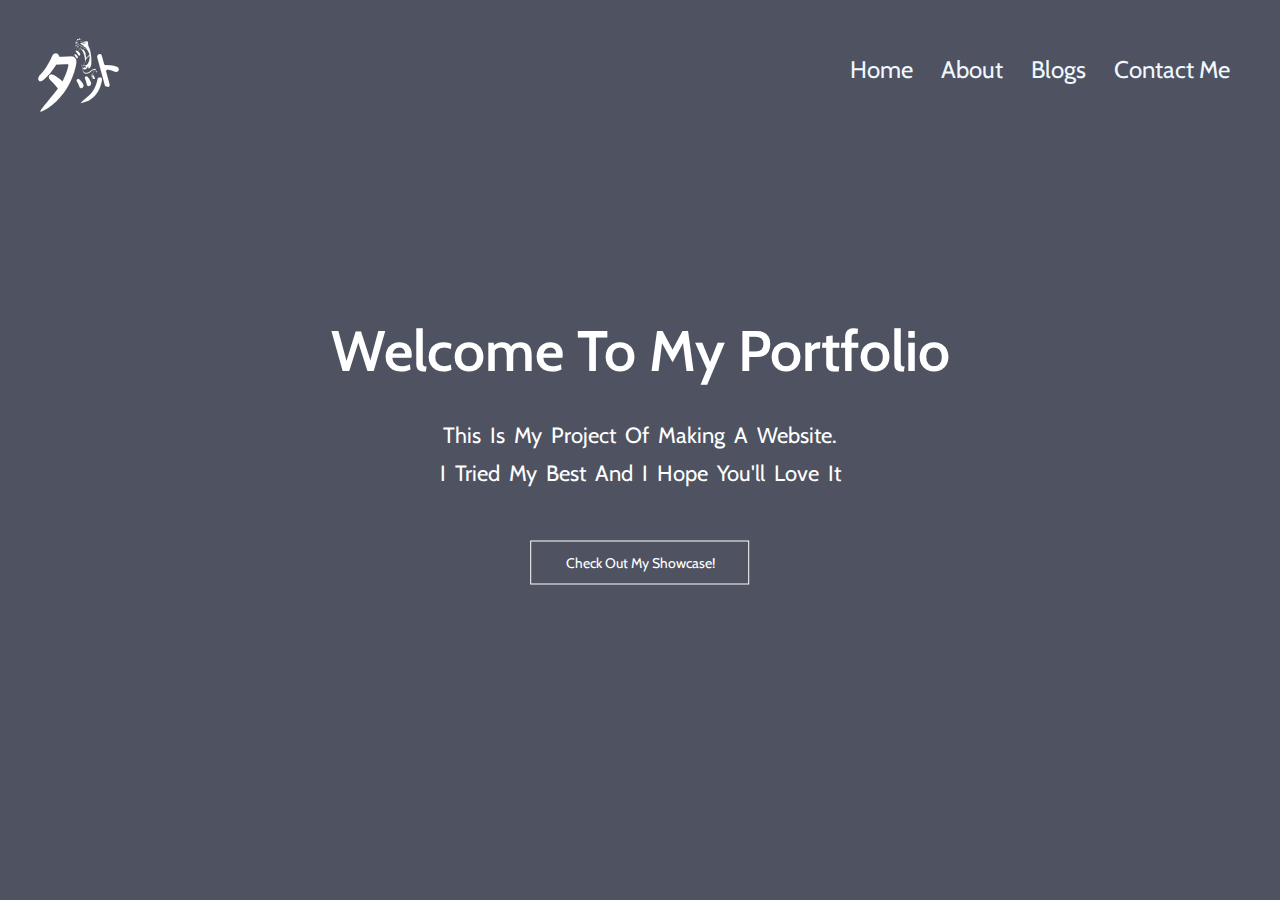
<file: index.html>
<!DOCTYPE html>
<html lang="en">
    <head>
        <meta name="viewport" content="width=device-width, initial-scale=1.0">
        <title>Shahadat Portfolio</title>
        <link rel="stylesheet" href="styles.css" />
        <link rel="preconnect" href="https://fonts.googleapis.com">
        <link rel="preconnect" href="https://fonts.gstatic.com" crossorigin>
        <link href="https://fonts.googleapis.com/css2?family=Cabin:ital,wght@0,400..700;1,400..700&family=Material+Symbols+Outlined&display=swap" rel="stylesheet" />
    </head>
    <body>
        <!-- Header Section -->
        <section class="header">
            <nav>
                <a href="index.html"><img src="logo.svg" alt="Logo"></a>
                <div class="nav-links" id="navLinks">
                    <span class="material-symbols-outlined" onclick="hideMenu()">close</span>
                    <ul>
                        <li><a href="index.html">Home</a></li>
                        <li><a href="about.html">About</a></li>
                        <li><a href="blogs.html">Blogs</a></li>
                        <li><a href="contact me.html">Contact Me</a></li>
                    </ul>
                </div>
                <span class="material-symbols-outlined" onclick="showMenu()">menu</span>
            </nav>
            <div class="text-box">
                <h1>Welcome To My Portfolio</h1>
                <p>This Is My Project Of Making A Website.<br>I Tried My Best And I Hope You'll Love It</p>
                <a href="blogs.html" class="hero-btn">Check Out My Showcase!</a>
            </div>     
        </section>

        <!-- JavaScript for Toggle Menu -->
        <script>
            const navLinks = document.getElementById("navLinks");

            function showMenu() {
                navLinks.style.right = "0"; // Slide menu into view
            }

            function hideMenu() {
                navLinks.style.right = "-200px"; // Slide menu out of view
            }

            // Hide menu for larger screens
            window.addEventListener('resize', () => {
                if (window.innerWidth > 1200) {
                    navLinks.style.right = "0"; // Keep menu hidden
                    navLinks.style.display = "none"; // Hide nav for desktops
                } else {
                    navLinks.style.display = "block"; // Show nav for smaller screens
                }
            });
        </script>
    </body>
</html>
</file>
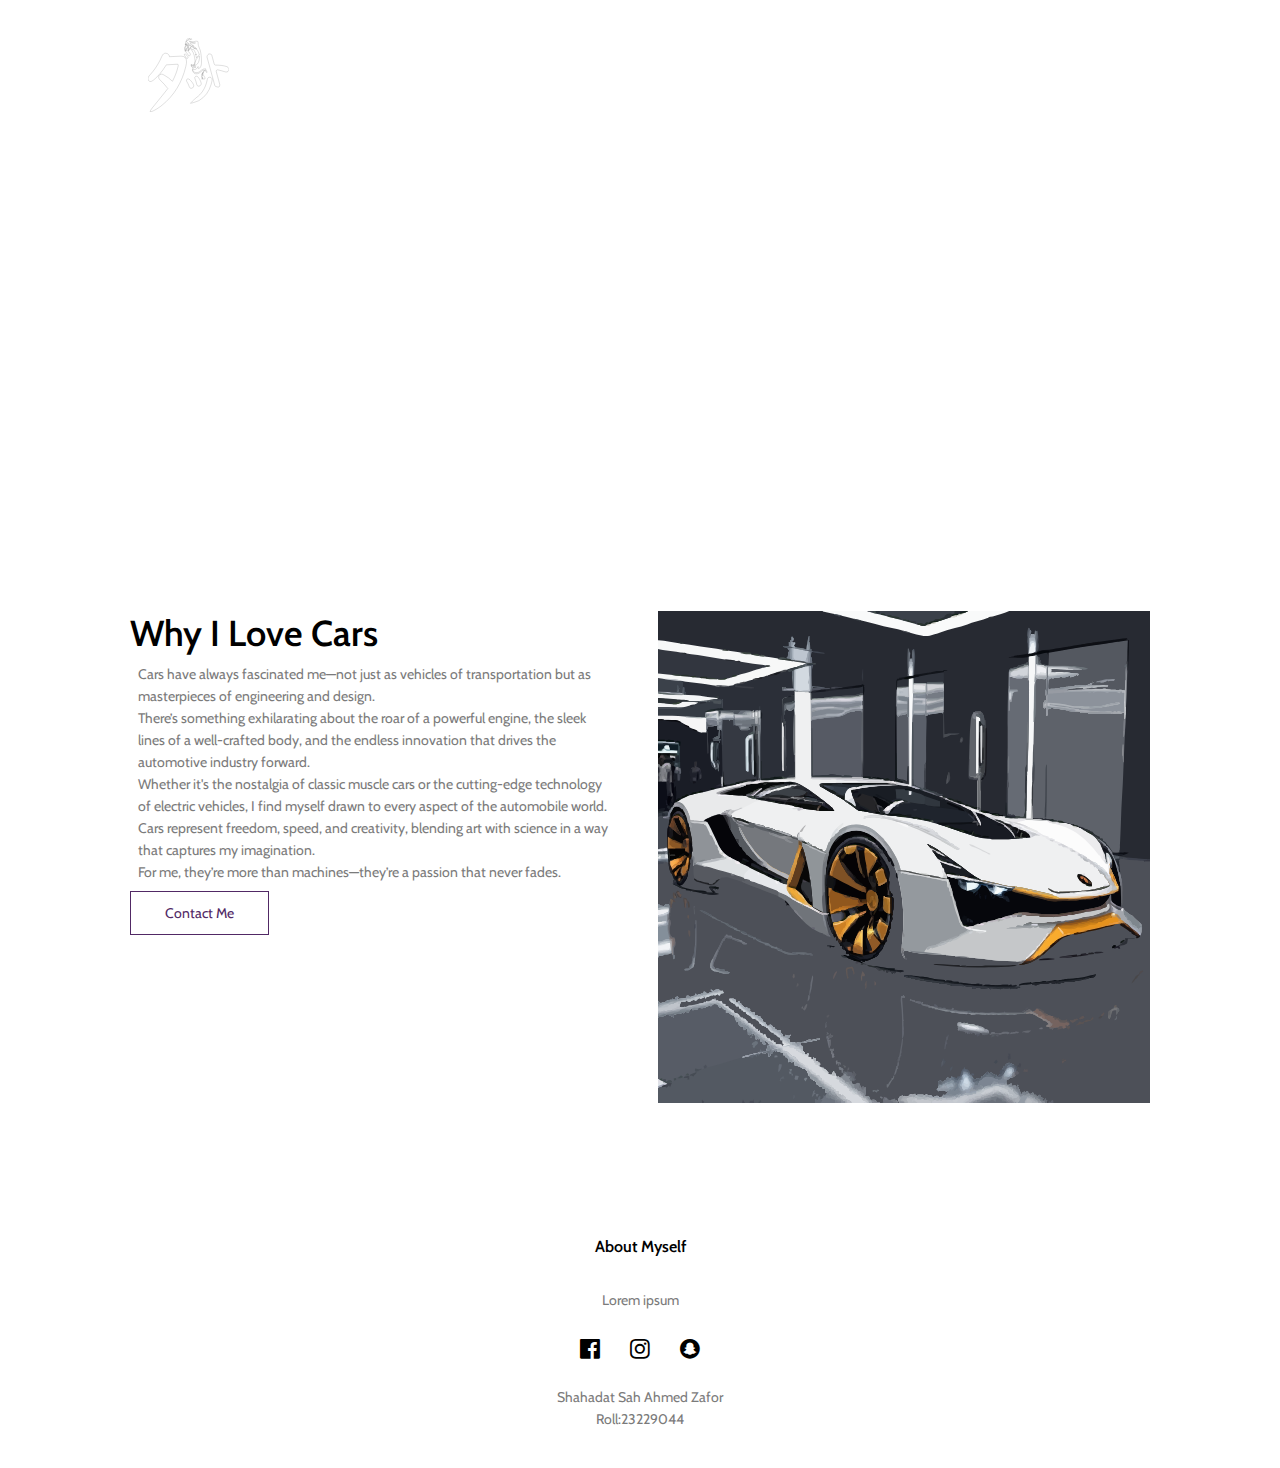
<file: about.html>
<!DOCTYPE html>
<html lang="en">
    <head>
        <meta name="viewport" content="width=device-width, initial-scale=1.0">
        <title>Shahadat Portfolio</title>
        <link rel="stylesheet" href="styles.css" />
        <link rel="preconnect" href="https://fonts.googleapis.com">
        <link rel="preconnect" href="https://fonts.gstatic.com" crossorigin>
        <link href="https://fonts.googleapis.com/css2?family=Cabin:ital,wght@0,400..700;1,400..700&family=Material+Symbols+Outlined&display=swap" rel="stylesheet" />
       <link rel="stylesheet" href="https://stackpath.bootstrapcdn.com/font-awesome/4.7.0/css/font-awesome.min.css">
    </head>
    <body>
        <!-- Header Section -->
        <section class="sub-header">
            <nav>
                <a href="index.html"><img src="logo.svg" alt="Logo"></a>
                <div class="nav-links" id="navLinks">
                    <span class="material-symbols-outlined" onclick="hideMenu()">close</span>
                    <ul>
                        <li><a href="index.html">Home</a></li>
                        <li><a href="about.html">About</a></li>
                        <li><a href="blogs.html">Blogs</a></li>
                        <li><a href="contact me.html">Contact Me</a></li>
                    </ul>
                </div>
                <span class="material-symbols-outlined" onclick="showMenu()">menu</span>
            </nav>
             <h1>ABOUT MYSELF</h1>
        </section>
        
        <!------about myself content------>
        <section class="about-us">
        <div class=row>
            <div class="about-col">
            <h1>Why I Love Cars</h1>
                <p>
                Cars have always fascinated me—not just as vehicles of transportation but as masterpieces of engineering and design.<br>
There’s something exhilarating about the roar of a powerful engine, the sleek lines of a well-crafted body, and the endless innovation that drives the automotive industry forward.<br>
Whether it's the nostalgia of classic muscle cars or the cutting-edge technology of electric vehicles, I find myself drawn to every aspect of the automobile world.<br>
Cars represent freedom, speed, and creativity, blending art with science in a way that captures my imagination.<br>
For me, they’re more than machines—they’re a passion that never fades.
                </p>
                <a href="" class="hero-btn red-btn">Contact Me</a>
            </div>
            <div class="about-col">
                <img src="car.svg">
            </div>
            </div>
        </section>
        
        <section class="footer">
        <h4>About Myself</h4>
            <p>Lorem ipsum</p>
            <div class="icons">
            <i class="fa fa-facebook-official" ></i>
            <i class="fa fa-instagram" ></i>
            <i class="fa fa-snapchat" ></i>
            </div>
            <p> Shahadat Sah Ahmed Zafor<br>Roll:23229044</p>
        </section>


        <!-- JavaScript for Toggle Menu -->
        <script>
            const navLinks = document.getElementById("navLinks");

            function showMenu() {
                navLinks.style.right = "0"; // Slide menu into view
            }

            function hideMenu() {
                navLinks.style.right = "-200px"; // Slide menu out of view
            }

            // Hide menu for larger screens
            window.addEventListener('resize', () => {
                if (window.innerWidth > 1200) {
                    navLinks.style.right = "0"; // Keep menu hidden
                    navLinks.style.display = "none"; // Hide nav for desktops
                } else {
                    navLinks.style.display = "block"; // Show nav for smaller screens
                }
            });
        </script>
    </body>
</html>
</file>
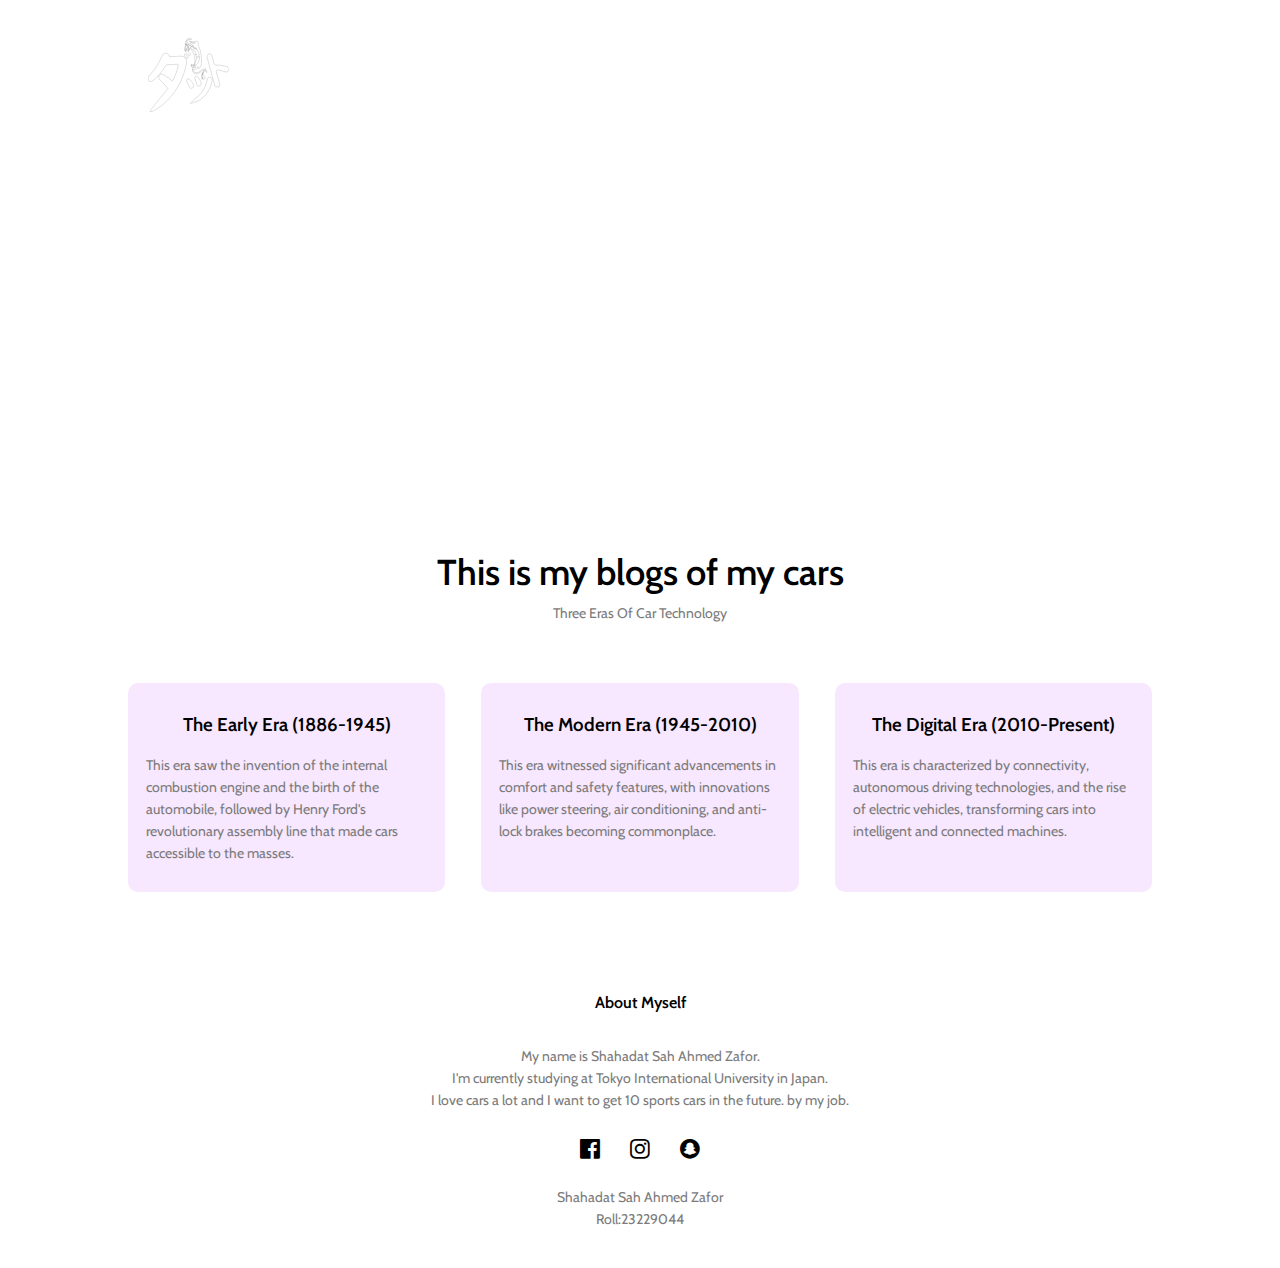
<file: blogs.html>
<!DOCTYPE html>
<html lang="en">
    <head>
        <meta name="viewport" content="width=device-width, initial-scale=1.0">
        <title>Shahadat Portfolio</title>
        <link rel="stylesheet" href="styles.css" />
        <link rel="preconnect" href="https://fonts.googleapis.com">
        <link rel="preconnect" href="https://fonts.gstatic.com" crossorigin>
        <link href="https://fonts.googleapis.com/css2?family=Cabin:ital,wght@0,400..700;1,400..700&family=Material+Symbols+Outlined&display=swap" rel="stylesheet" />
       <link rel="stylesheet" href="https://stackpath.bootstrapcdn.com/font-awesome/4.7.0/css/font-awesome.min.css">
    </head>
    <body>
        <!-- Header Section -->
        <section class="sub-header">
            <nav>
                <a href="index.html"><img src="logo.svg" alt="Logo"></a>
                <div class="nav-links" id="navLinks">
                    <span class="material-symbols-outlined" onclick="hideMenu()">close</span>
                    <ul>
                        <li><a href="index.html">Home</a></li>
                        <li><a href="about.html">About</a></li>
                        <li><a href="blogs.html">Blogs</a></li>
                        <li><a href="contact me.html">Contact Me</a></li>
                    </ul>
                </div>
                <span class="material-symbols-outlined" onclick="showMenu()">menu</span>
            </nav>
             <h1>BLOGS</h1>
        </section>
        
        <!------blogs------>
    <section class="blog">
            <h1>This is my blogs of my cars</h1>
            <p>Three Eras Of Car Technology</p>
            <div class="row">
                <div class="blog-col">
                    <h3>The Early Era (1886-1945)</h3>
                    <p>This era saw the invention of the internal combustion engine 
                        and the birth of the automobile, followed by Henry Ford's revolutionary assembly
                        line that made cars accessible to the masses.</p>
                </div>   
                <div class="blog-col">
                    <h3>The Modern Era (1945-2010)</h3> 
                    <p>This era witnessed significant advancements in comfort and safety features,
                        with innovations like power steering, air conditioning, 
                        and anti-lock brakes becoming commonplace.</p>
                </div>  
                <div class="blog-col">
                    <h3>The Digital Era (2010-Present)</h3> 
                    <p>This era is characterized by connectivity, autonomous driving technologies, 
                        and the rise of electric vehicles, transforming cars
                        into intelligent and connected machines.</p>
                </div>  
            </div>
        </section>

        
        <section class="footer">
        <h4>About Myself</h4>
            <p>My name is Shahadat Sah Ahmed Zafor.<br>I'm currently studying at Tokyo International University in Japan.
            <br>I love cars a lot and I want to get 10 sports cars in the future. by my job.
            </p>
            <div class="icons">
            <i class="fa fa-facebook-official" ></i>
            <i class="fa fa-instagram" ></i>
            <i class="fa fa-snapchat" ></i>
            </div>
            <p> Shahadat Sah Ahmed Zafor<br>Roll:23229044</p>
        </section>


        <!-- JavaScript for Toggle Menu -->
        <script>
            const navLinks = document.getElementById("navLinks");

            function showMenu() {
                navLinks.style.right = "0"; // Slide menu into view
            }

            function hideMenu() {
                navLinks.style.right = "-200px"; // Slide menu out of view
            }

            // Hide menu for larger screens
            window.addEventListener('resize', () => {
                if (window.innerWidth > 1200) {
                    navLinks.style.right = "0"; // Keep menu hidden
                    navLinks.style.display = "none"; // Hide nav for desktops
                } else {
                    navLinks.style.display = "block"; // Show nav for smaller screens
                }
            });
        </script>
    </body>
</html>
</file>
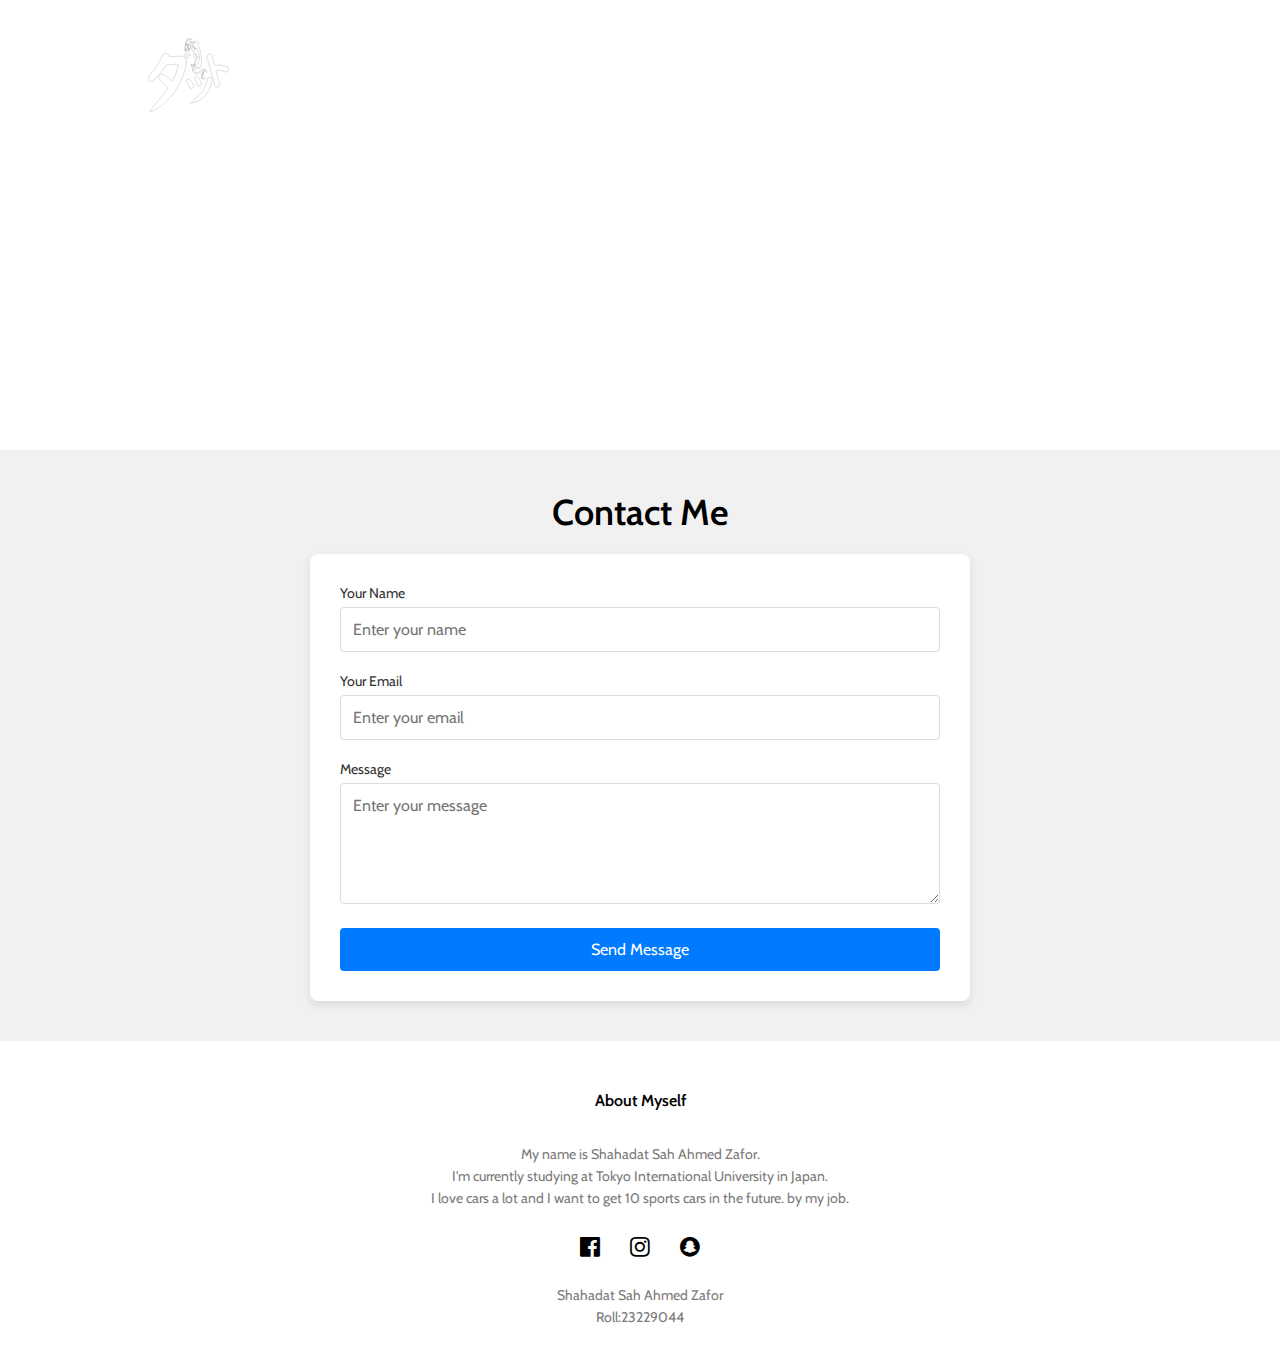
<file: contact me.html>
<!DOCTYPE html>
<html lang="en">
    <head>
        <meta name="viewport" content="width=device-width, initial-scale=1.0">
        <title>Shahadat Portfolio</title>
        <link rel="stylesheet" href="styles.css" />
        <link rel="preconnect" href="https://fonts.googleapis.com">
        <link rel="preconnect" href="https://fonts.gstatic.com" crossorigin>
        <link href="https://fonts.googleapis.com/css2?family=Cabin:ital,wght@0,400..700;1,400..700&family=Material+Symbols+Outlined&display=swap" rel="stylesheet" />
       <link rel="stylesheet" href="https://stackpath.bootstrapcdn.com/font-awesome/4.7.0/css/font-awesome.min.css">
    </head>
    <body>
        <!-- Header Section -->
        <section class="sub-header">
            <nav>
                <a href="index.html"><img src="logo.svg" alt="Logo"></a>
                <div class="nav-links" id="navLinks">
                    <span class="material-symbols-outlined" onclick="hideMenu()">close</span>
                    <ul>
                        <li><a href="index.html">Home</a></li>
                        <li><a href="about.html">About</a></li>
                        <li><a href="blogs.html">Blogs</a></li>
                        <li><a href="contact me.html">Contact Me</a></li>
                    </ul>
                </div>
                <span class="material-symbols-outlined" onclick="showMenu()">menu</span>
            </nav>
             <h1>BLOGS</h1>
        </section>
        
        <!-- Contact Section -->
<section class="contact">
    <h1>Contact Me</h1>
    <div class="contact-form">
        <form action="#" method="POST">
            <div class="input-container">
                <label for="name">Your Name</label>
                <input type="text" id="name" name="name" placeholder="Enter your name" required>
            </div>
            <div class="input-container">
                <label for="email">Your Email</label>
                <input type="email" id="email" name="email" placeholder="Enter your email" required>
            </div>
            <div class="input-container">
                <label for="message">Message</label>
                <textarea id="message" name="message" placeholder="Enter your message" rows="5" required></textarea>
            </div>
            <button type="submit" class="btn">Send Message</button>
        </form>
    </div>
</section>


        
        <section class="footer">
        <h4>About Myself</h4>
            <p>My name is Shahadat Sah Ahmed Zafor.<br>I'm currently studying at Tokyo International University in Japan.
            <br>I love cars a lot and I want to get 10 sports cars in the future. by my job.
            </p>
            <div class="icons">
            <i class="fa fa-facebook-official" ></i>
            <i class="fa fa-instagram" ></i>
            <i class="fa fa-snapchat" ></i>
            </div>
            <p> Shahadat Sah Ahmed Zafor<br>Roll:23229044</p>
        </section>


        <!-- JavaScript for Toggle Menu -->
        <script>
            const navLinks = document.getElementById("navLinks");

            function showMenu() {
                navLinks.style.right = "0"; // Slide menu into view
            }

            function hideMenu() {
                navLinks.style.right = "-200px"; // Slide menu out of view
            }

            // Hide menu for larger screens
            window.addEventListener('resize', () => {
                if (window.innerWidth > 1200) {
                    navLinks.style.right = "0"; // Keep menu hidden
                    navLinks.style.display = "none"; // Hide nav for desktops
                } else {
                    navLinks.style.display = "block"; // Show nav for smaller screens
                }
            });
        </script>
    </body>
</html>
</file>
<file: styles.css>
*{
    margin: 0;
    padding: 0;
  font-family: "Cabin", sans-serif;
    }
.header{
    min-height: 100vh;
    width:100%;
    background-image: linear-gradient(rgba(4,9,30,0.7),rgba(4,9,30,0.7)),url(https://scontent-nrt1-2.xx.fbcdn.net/v/t39.30808-6/406766033_323608450616812_6645351936760781356_n.jpg?_nc_cat=101&ccb=1-7&_nc_sid=a5f93a&_nc_ohc=bUqsATZLXb8Q7kNvgFIKDaX&_nc_zt=23&_nc_ht=scontent-nrt1-2.xx&_nc_gid=AI7gMDkE4tHorNDfVtGLZyQ&oh=00_AYCrdosu99EaOwsAQ3vaIw7BlXxSir8pF_PHoTHgZD7BeA&oe=675C2FF4);
    background-position: center;
    background-size: cover;
    position: relative;
}
nav{
    display: flex;
    padding: 3% 3%;
    justify-content: space-between;
    align-items: center;
    }

nav img{
    width: 27%;
    }
.nav-links{
    flex:1;
    text-align: right;
    }
.nav-links ul li{
    list-style: none;
    display: inline-block;
    padding: 13px 12px;
    position: relative;
    }
.nav-links ul li a{
    color: aliceblue;
    text-decoration: none;
    font-size: 24px;
    }
.nav-links ul li::after{
    content: '';
    width: 0%;
        height: 15px;
    background: red;
    display: block;
    margin: auto;
    transition: 0.7s;
}
.nav-links ul li:hover::after{
    width: 100%;
}
.text-box{
    width: 87%;
    color: #fff;
    position: absolute;
    top: 50%;
    left: 50%;
    transform: translate(-50%,-50%);
    text-align: center;
}
.text-box h1{font-size: 57px;
}
.text-box p{
    margin: 24px 0 40px;
    font-size: 22px;
    color: #fff;
    text-align: center;
    word-spacing: 4px;
    line-height: 38px;
}
.hero-btn{
    display: inline-block;
    text-decoration: none;
    color: #fff;
    border: 1px solid #fff;
    padding: 12px 34px;
    font-size: 14px;
    background: transparent;
    position: relative;
    cursor: pointer;
}
.hero-btn:hover{
    border: 1px solid rgb(81, 41, 101);
    background: rgba(97, 35, 105, 0.69);
    transition: 1s;
}

nav .material-symbols-outlined{
    display: none;
}

@media(max-width:700px){
    .text-box h1{
        font-size: 32px;
    }
    .text-box p{
        font-size: 14px;
    }
    .nav-links ul li{
        display: block;
    }
    .nav-links {
    position: fixed; /* Fix the menu position */
    background: #512965;
    height: 100vh; /* Full screen height */
    width: 200px;
    top: 0;
    right: -200px; /* Hide initially */
    text-align: left;
    z-index: 1000; /* Ensure it overlaps all other content */
    transition: 0.5s; /* Smooth slide-in/out */
    overflow-y: auto; /* Ensure scrolling if menu items overflow */
}
    nav .material-symbols-outlined {
        display: block;
        color: #fff;
        margin: 10px;
        font-size: 33px;
        cursor:pointer;
        
    }
    .nav-links ul{
        padding: 9px;
    }
}

/* Blog Section */
.blog {
    width: 80%;
    margin: auto;
    text-align: center;
    padding-top: 100px;
}

h1 {
    font-size: 36px;
    font-weight: 600;
}

p {
    color: #7b7b7b;
    font-size: 14px;
    font-weight: 300;
    line-height: 22px;
    
    padding: 8px;
}

.row {
    margin-top: 5%;
    display: flex;
    justify-content: space-between;
}

.blog-col {
    flex-basis: 31%;
    background: rgb(247, 231, 255);
    border-radius: 10px;
    margin-bottom: 5%;
    padding: 20px 10px;
    box-sizing: border-box;
    width: 100%;
    text-align: left;
    transition: .9s;
}
h3{
    text-align: center;
    font-weight: 600;
    margin: 10px 0;
}
.blog-col:hover{
    box-shadow: 0 0 20px 0px #000000;
}
@media(max-width:700px){
    .row{
        flex-direction: column;}
}

/*---------footer----------*/
.footer{
    width: 100%;
    text-align: center;
    padding: 30px 0;
}
.footer h4{
    margin-bottom: 25px;
    margin-top:20px;
    font-weight: 600;
}
.icons .fa{
    color:black;
    margin: 0 13px;
    cursor: pointer;
    padding: 18px 0;
    font-size: 23px;
}

.sub-header{
    height:50vh;
    width: 100%;
    background-image: url(https://scontent-nrt1-2.xx.fbcdn.net/v/t39.30808-6/463293603_535391489438506_6509728980052664469_n.jpg?_nc_cat=105&ccb=1-7&_nc_sid=127cfc&_nc_ohc=tsVV9klC7cYQ7kNvgEPeHR1&_nc_zt=23&_nc_ht=scontent-nrt1-2.xx&_nc_gid=A6iUcN0h8NRs7zHkBMakCpO&oh=00_AYAnO60eMXALzQS94LENwuz2AciNGoZcdmtfN3yxNBYZeg&oe=675C89CC);
    background-position: center;
    background-size: cover;
    text-align: center;
    color: #fff;

}
.sub-header h1{
    margin-top: 100px;
    
}
.about-us{
    width: 80%;
    margin: auto;
    padding-top: 80px;
    padding-bottom: 50px;
}
.about-col{
    flex-basis: 48%;
    padding: 30px 2px;
}
.about-col img{
    width: 100%;
}
.about-col h1{
    padding-top: 0;
}
.about-col p{
    padding-top: 15px 0 25px;
}
.red-btn{
    border: 1px solid rgb(81, 41, 101);
    background: transparent;
    color:rgb(81, 41, 101);
}
.red-btn:hover{
    color:#fff;
}


/* Contact Section */
.contact {
    padding: 40px;
    background-color: #f1f1f1;
    text-align: center;
}

.contact h1 {
    font-size: 36px;
    margin-bottom: 20px;
}

.contact-form {
    max-width: 600px;
    margin: 0 auto;
    background-color: #fff;
    padding: 30px;
    border-radius: 8px;
    box-shadow: 0 4px 10px rgba(0, 0, 0, 0.1);
}

.input-container {
    margin-bottom: 20px;
    text-align: left;
}

.input-container label {
    font-size: 14px;
    color: #333;
    display: block;
    margin-bottom: 5px;
}

.input-container input,
.input-container textarea {
    width: 100%;
    padding: 12px;
    font-size: 16px;
    border: 1px solid #ddd;
    border-radius: 4px;
    box-sizing: border-box;
    transition: border-color 0.3s ease;
}

.input-container input:focus,
.input-container textarea:focus {
    border-color: #007BFF;
    outline: none;
}

.btn {
    width: 100%;
    padding: 12px;
    background-color: #007BFF;
    color: white;
    border: none;
    border-radius: 4px;
    font-size: 16px;
    cursor: pointer;
    transition: background-color 0.3s ease;
}

.btn:hover {
    background-color: #0056b3;
}
</file>
